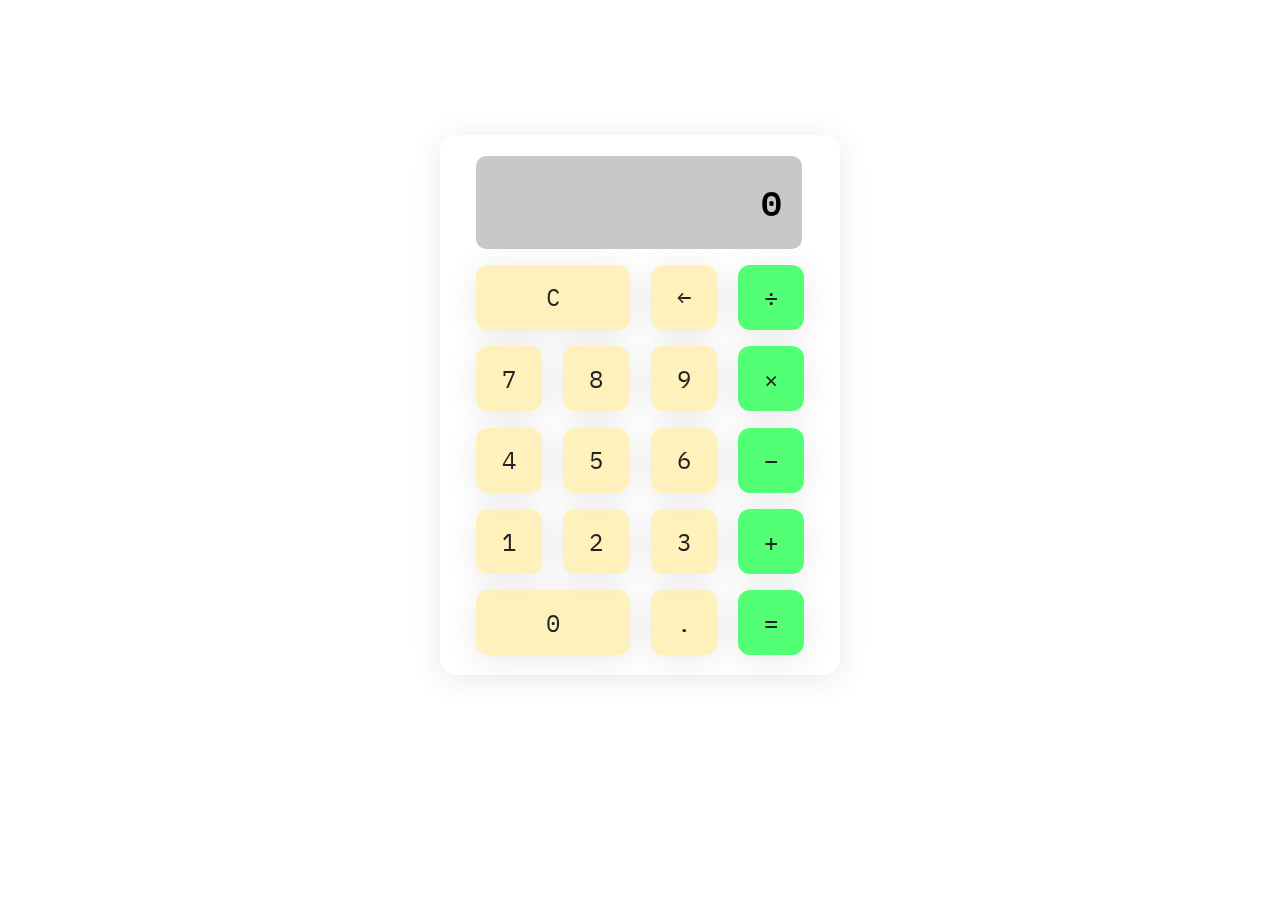
<file: tarea 5 - calculadora digital/index.html>
<!DOCTYPE html>
<html lang="es">
<head>
    <meta charset="UTF-8">
    <meta http-equiv="X-UA-Compatible" content="IE=edge">
    <meta name="viewport" content="width=device-width, initial-scale=1.0">
    <link rel="stylesheet" href="https://cdn.jsdelivr.net/npm/bootstrap@4.3.1/dist/css/bootstrap.min.css" integrity="sha384-ggOyR0iXCbMQv3Xipma34MD+dH/1fQ784/j6cY/iJTQUOhcWr7x9JvoRxT2MZw1T" crossorigin="anonymous">
    <link rel="stylesheet" href="styles/style.css">
    <title>Calculadora Digital</title>
</head>
<body>
    <div class="wrapper">
        <section class="calc-screen">
            0
        </section>
        <section class="calc-buttons">
            <div class="calc-button-row">
                <button class="calc-button double">
                    C
                </button>
                <button class="calc-button">
                    &larr;
                </button>
                <button class="calc-button">
                    &divide;
                </button>
            </div>
            <div class="calc-button-row">
                <button class="calc-button">
                    7
                </button>
                <button class="calc-button">
                    8
                </button>
                <button class="calc-button">
                    9
                </button>
                <button class="calc-button">
                    &times;
                </button>
            </div>
            <div class="calc-button-row">
                <button class="calc-button">
                    4
                </button>
                <button class="calc-button">
                    5
                </button>
                <button class="calc-button">
                    6
                </button>
                <button class="calc-button">
                    &minus;
                </button>
            </div>
            <div class="calc-button-row">
                <button class="calc-button">
                    1
                </button>
                <button class="calc-button">
                    2
                </button>
                <button class="calc-button">
                    3
                </button>
                <button class="calc-button">
                    &plus;
                </button>
            </div>
            <div class="calc-button-row">
                <button class="calc-button double">
                    0
                </button>
                <button class="calc-button">
                    .
                </button>
                <button class="calc-button">
                    =
                </button>
            </div>
        </section>
    </div>
    <script src="https://code.jquery.com/jquery-3.3.1.slim.min.js" integrity="sha384-q8i/X+965DzO0rT7abK41JStQIAqVgRVzpbzo5smXKp4YfRvH+8abtTE1Pi6jizo" crossorigin="anonymous"></script>
    <script src="https://cdn.jsdelivr.net/npm/popper.js@1.14.7/dist/umd/popper.min.js" integrity="sha384-UO2eT0CpHqdSJQ6hJty5KVphtPhzWj9WO1clHTMGa3JDZwrnQq4sF86dIHNDz0W1" crossorigin="anonymous"></script>
    <script src="https://cdn.jsdelivr.net/npm/bootstrap@4.3.1/dist/js/bootstrap.min.js" integrity="sha384-JjSmVgyd0p3pXB1rRibZUAYoIIy6OrQ6VrjIEaFf/nJGzIxFDsf4x0xIM+B07jRM" crossorigin="anonymous"></script>
    <script src="scripts/script.js"></script>
</body>
</html>
</file>
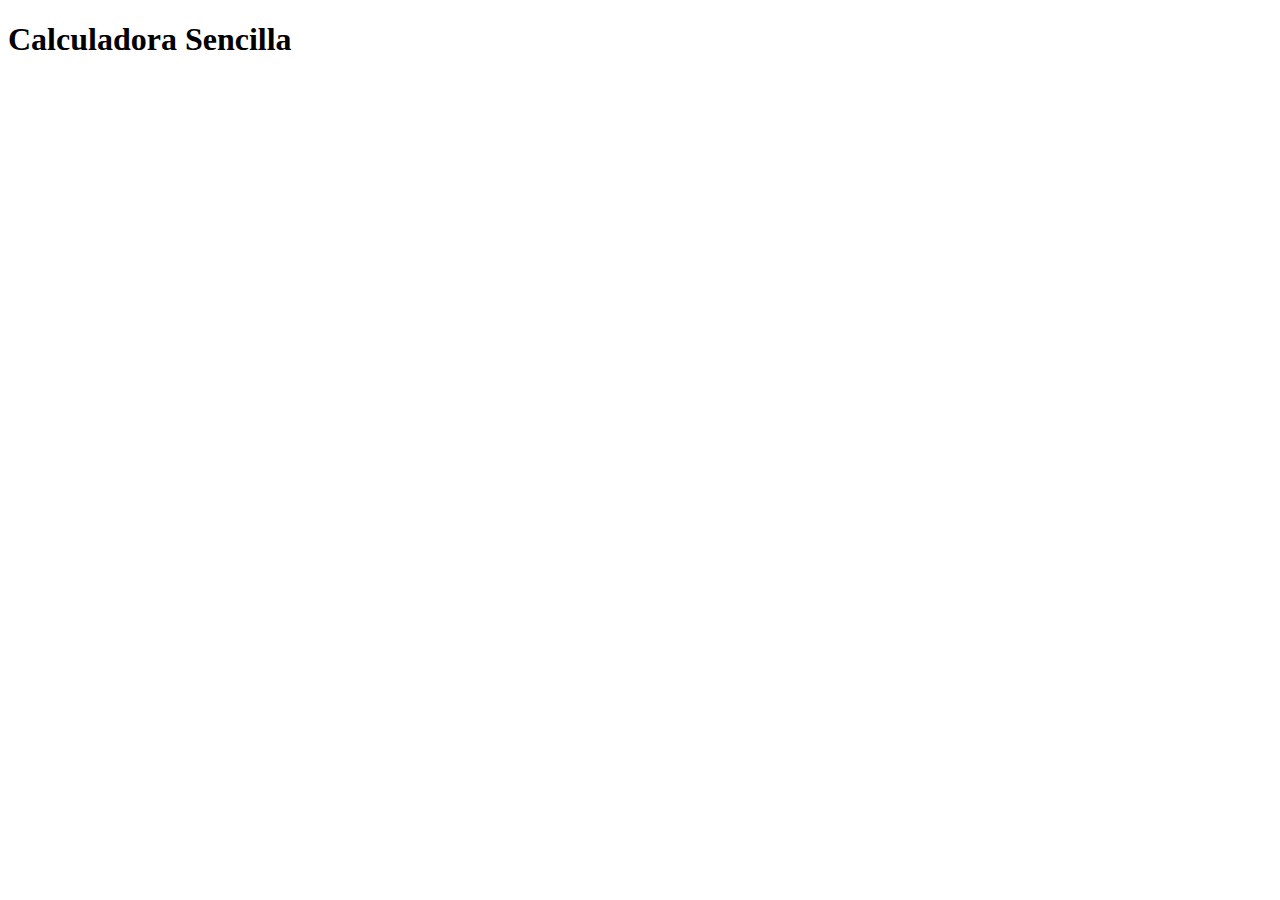
<file: tarea4 Calculadora js/index.html>
<!DOCTYPE html>
<html lang="es">
<head>
    <meta charset="UTF-8">
    <meta http-equiv="X-UA-Compatible" content="IE=edge">
    <meta name="viewport" content="width=device-width, initial-scale=1.0">
    <title>Calculadora</title>
    <script src="./calculadorasencilla.js"></script>
</head>
<body>
    <h1>Calculadora Sencilla</h1>
</body>
</html>
</file>
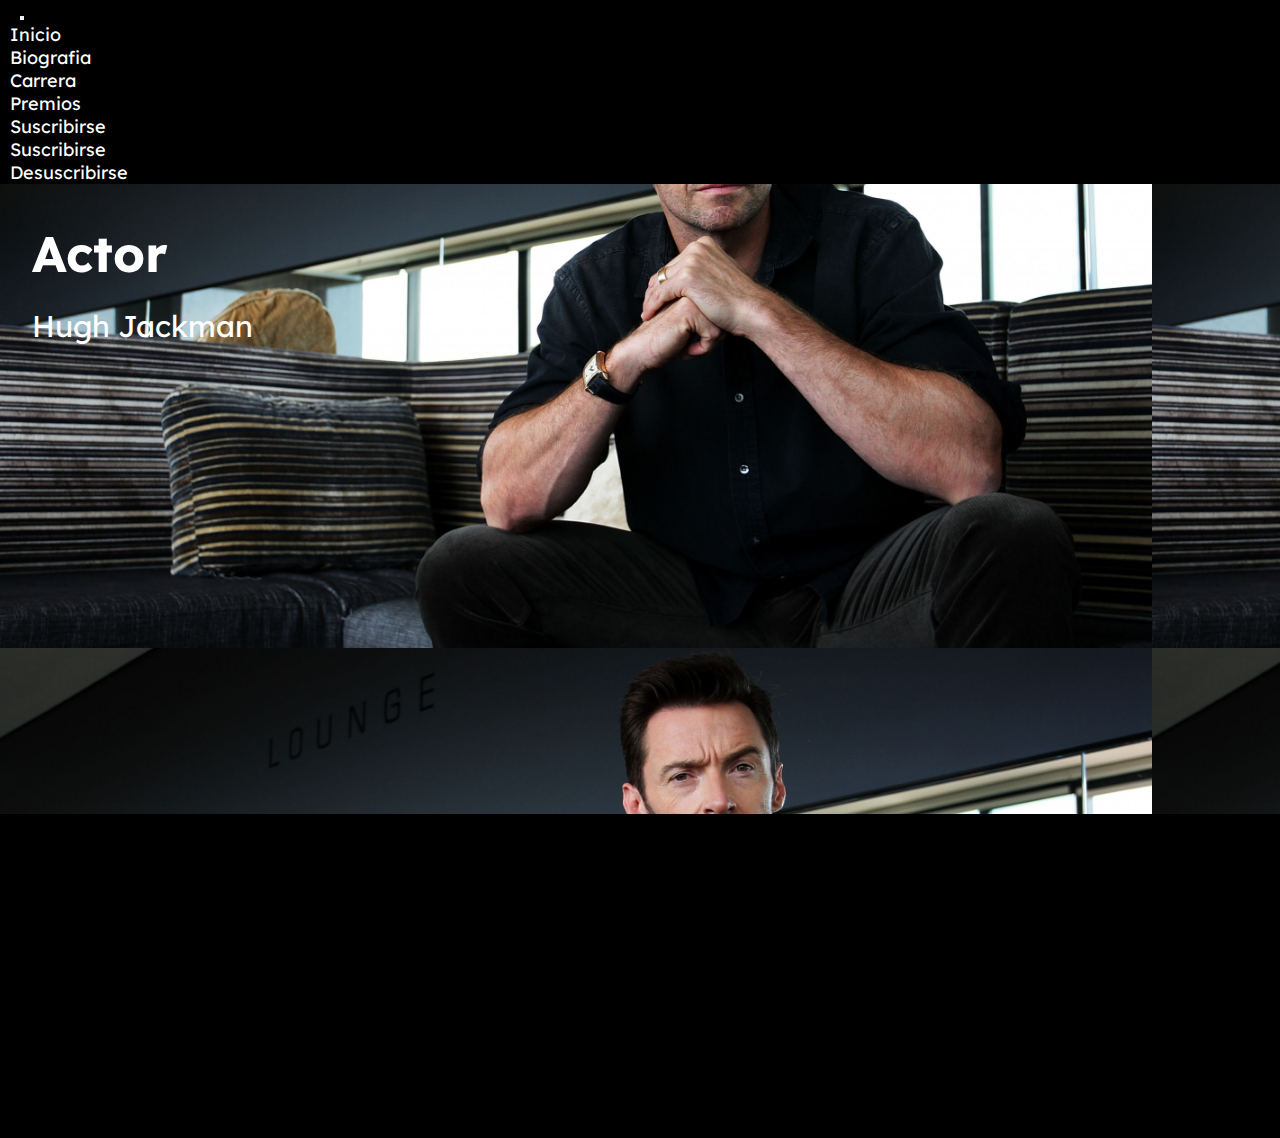
<file: Tarea 3/Hugh Jackman/Biografia.html>
<!DOCTYPE html>
<html lang="en">

<head>
    <meta charset="UTF-8">
    <meta http-equiv="X-UA-Compatible" content="IE=edge">
    <meta name="viewport" content="width=device-width, initial-scale=1.0">
    <link rel="preconnect" href="https://fonts.googleapis.com">
    <link rel="preconnect" href="https://fonts.gstatic.com" crossorigin>
    <link rel="stylesheet" href="style.css">
    <link href="https://cdn.jsdelivr.net/npm/bootstrap@5.2.2/dist/css/bootstrap.min.css" rel="stylesheet"
        integrity="sha384-Zenh87qX5JnK2Jl0vWa8Ck2rdkQ2Bzep5IDxbcnCeuOxjzrPF/et3URy9Bv1WTRi" crossorigin="anonymous">
    <link
        href="https://fonts.googleapis.com/css2?family=Lexend:wght@100;200;300;400;500;600;700;800;900&family=Quicksand:wght@300;400;500;600;700&family=Source+Sans+Pro:ital,wght@0,200;0,300;0,400;0,600;0,700;0,900;1,200;1,300;1,400;1,600;1,700;1,900&display=swap"
        rel="stylesheet">
    <title>Hugh Jackman</title>
</head>

<body>

    <header>
        <nav class="navbar navbar-dark bg-dark">
            <div class="conteiner-fluid">
                <a class="navbar-brand" href="#"></a>
                <button class="navbar-toggler" type="button" data-bs-toggle="collapse"
                    data-bs-target="#navbarNavDropdown" aria-controls="navbarNavDropdown" aria-expanded="false"
                    aria-label="Toggle navigation">
                    <span class="navbar-toggler-icon"></span>
                </button>
                <div class="collapse navbar-collapse" id="navbarNavDropdown">
                    <ul class="navbar-nav">
                        <li class="nav-item">
                            <a class="nav-link active" aria-current="page" href="./inicio.html">Inicio</a>
                        </li>
                        <li class="nav-item">
                            <a class="nav-link" href="./Biografia.html">Biografia</a>
                        </li>
                        <li class="nav-item">
                            <a class="nav-link" href="./carrera.html">Carrera</a>
                        </li>
                        <li class="nav-item">
                            <a class="nav-link" href="./premios.html">Premios</a>
                        </li>
                        <li class="nav-item dropdown">
                            <a class="nav-link" href="./suscribirse.html" role="button" data-bs-toggle="dropdown"
                                aria-expanded="true">Suscribirse</a>

                            <ul class="dropdown-menu">
                                <li><a class="dropdown-item" href="./suscribirse.html">Suscribirse</a></li>
                                <li><a class="dropdown-item" href="./desuscribirse.html">Desuscribirse</a></li>
                            </ul>
                        </li>
                    </ul>
                </div>

            </div>
        </nav>

        <div class="container">
            <div class="titulo">
                <h1>
                    Actor
                </h1>
                
                <h2>
                    Hugh Jackman
                </h2>
                <br>
            </div>
        </div>
    </header>

    <script src="https://cdn.jsdelivr.net/npm/bootstrap@5.2.2/dist/js/bootstrap.bundle.min.js"
        integrity="sha384-OERcA2EqjJCMA+/3y+gxIOqMEjwtxJY7qPCqsdltbNJuaOe923+mo//f6V8Qbsw3"
        crossorigin="anonymous"></script>
    <br>
    <br>
    <main>
        <div class="bibliografia">
            <h3>Biografía</h3>
            <br>

            <p>Hugh Michael Jackman (Sídney, 12 de octubre de 1968) es un actor, cantante y productor de cine
                australiano y
                nacionalizado británico.

                Su papel más reconocido es Wolverine en la serie de películas de X-Men. Además ha protagonizado las
                películas: Kate &
                Leopold (2001), Van Helsing (2004), The Prestige (2006), Australia (2008), Real Steel (2011), Los
                Miserables (2012),
                Prisoners (2013) y El gran showman (2017).

                Su trabajo en Los miserables le valió su primera nominación al premio de la Academia en la calidad de
                Mejor Actor y su
                primer Globo de Oro al Mejor actor de Comedia o Musical, en 2013. En teatro, ganó un premio Tony por su
                papel en The Boy
                From Oz.

                Ha sido el presentador de los Premios Tony en cuatro ocasiones, obteniendo un premio Emmy por dicha
                función, así como
                dirigió la gala de los Premios Óscar en 2009, mismo año desde que goza de una estrella en el Paseo de la
                Fama de
                Hollywood. En 2013 recibió el Premio Donostia por su trayectoria cinematográfica en la 61 edición del
                Festival de San
                Sebastián.</p>
            <br>
        </div>
    </main>
    <footer>
        <br>
        <p>Biografia &copy; 2022</p>
    </footer>
</body>
</html>
</file>
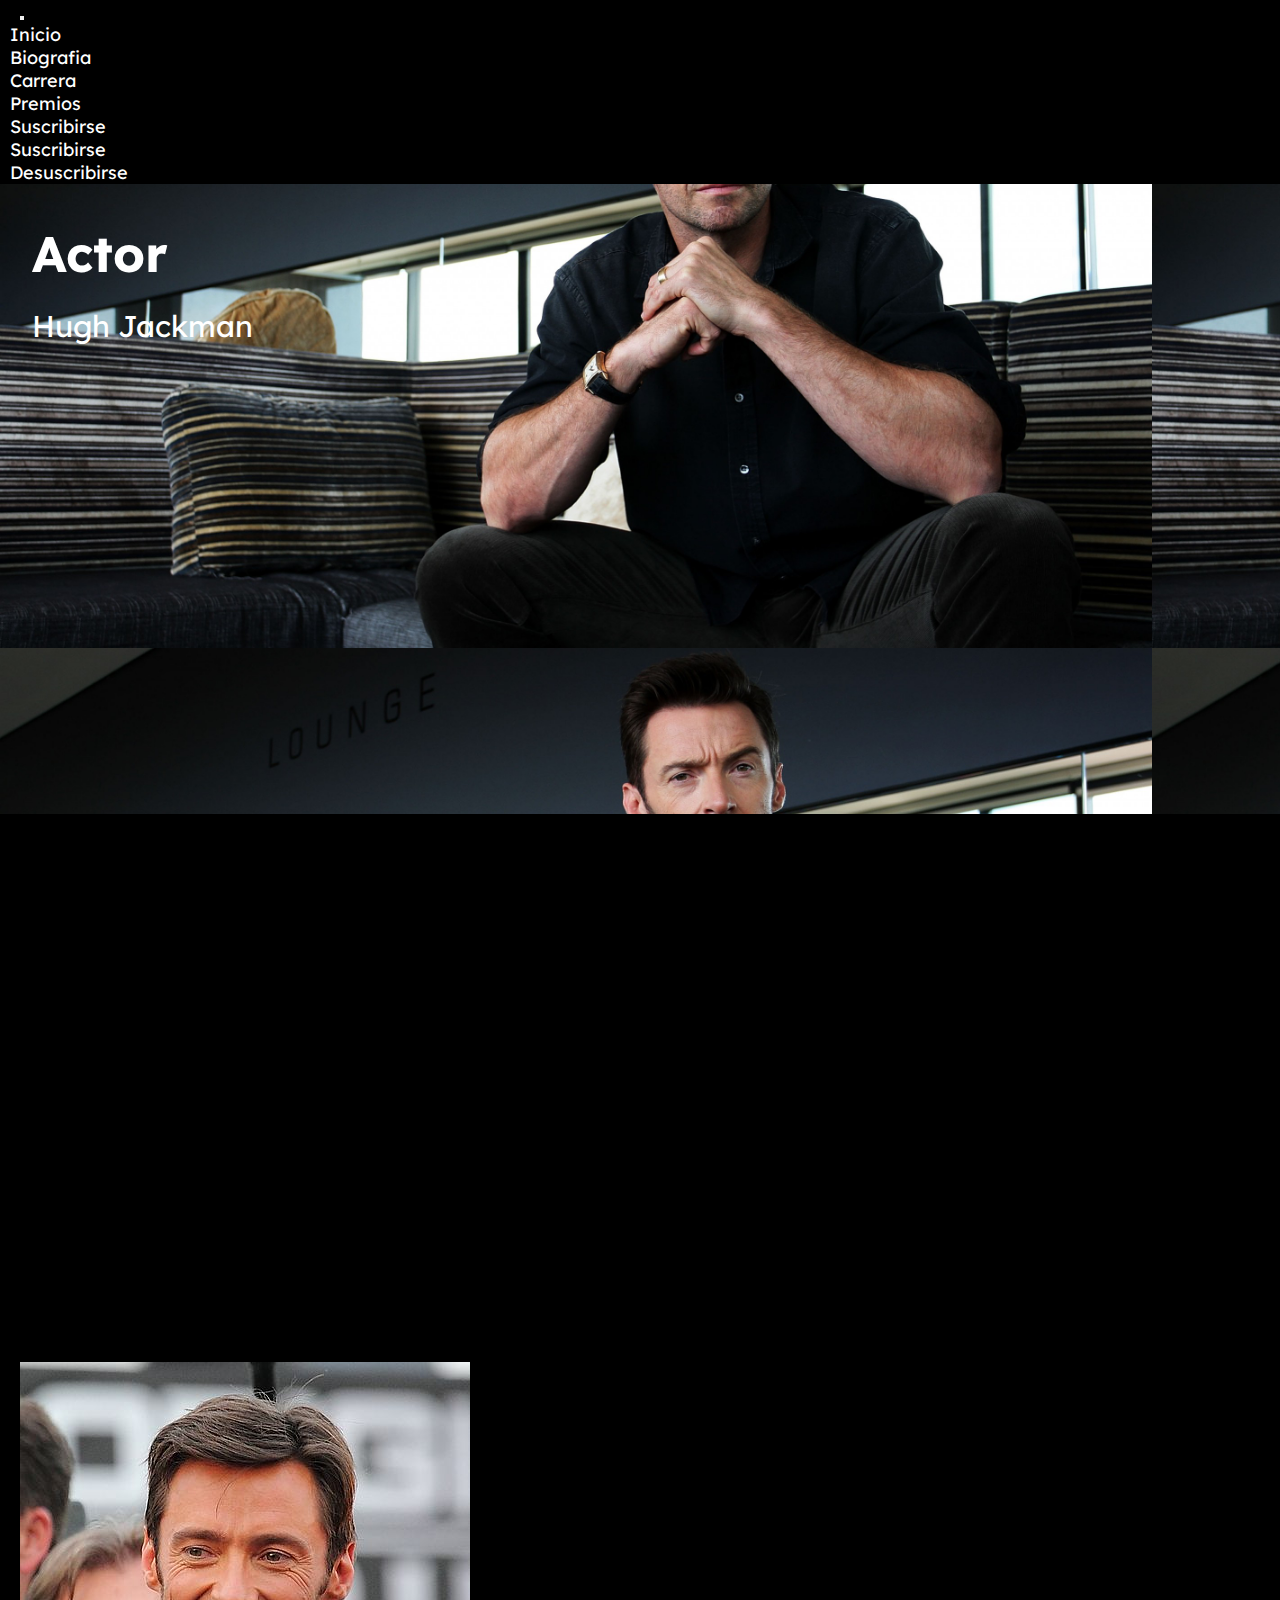
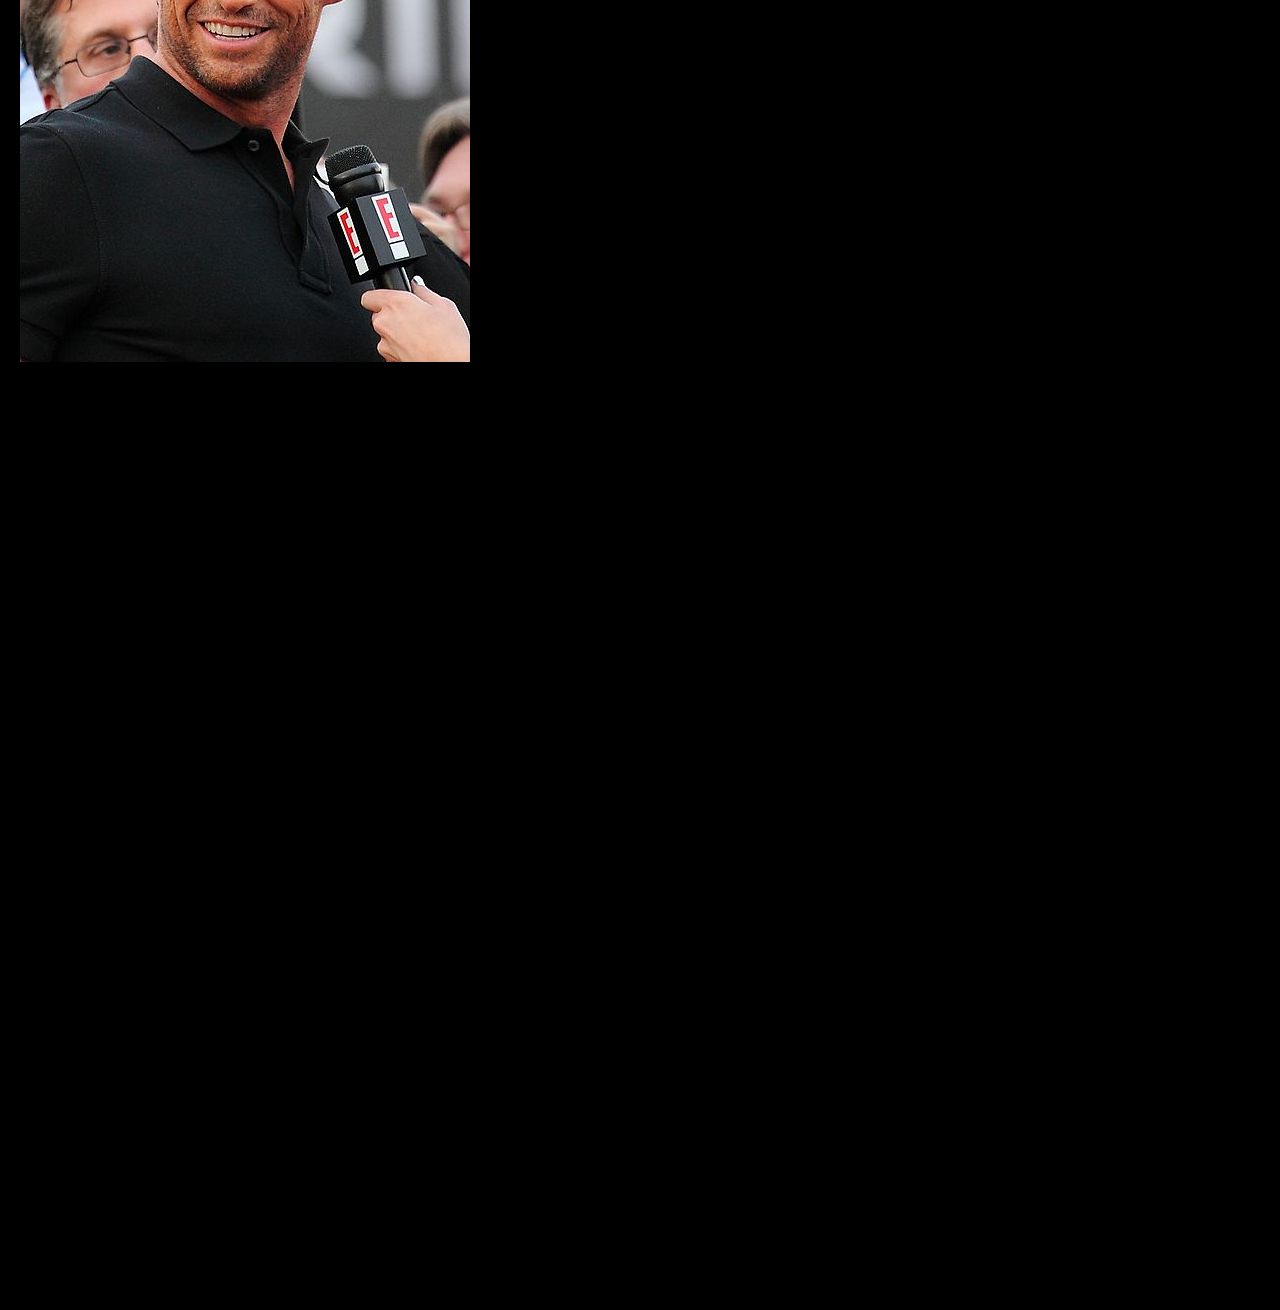
<file: Tarea 3/Hugh Jackman/carrera.html>
<!DOCTYPE html>
<html lang="en">

<head>
    <meta charset="UTF-8">
    <meta http-equiv="X-UA-Compatible" content="IE=edge">
    <meta name="viewport" content="width=device-width, initial-scale=1.0">
    <link rel="preconnect" href="https://fonts.googleapis.com">
    <link rel="preconnect" href="https://fonts.gstatic.com" crossorigin>
    <link rel="stylesheet" href="style.css">
    <link href="https://cdn.jsdelivr.net/npm/bootstrap@5.2.2/dist/css/bootstrap.min.css" rel="stylesheet"
        integrity="sha384-Zenh87qX5JnK2Jl0vWa8Ck2rdkQ2Bzep5IDxbcnCeuOxjzrPF/et3URy9Bv1WTRi" crossorigin="anonymous">
    <link
        href="https://fonts.googleapis.com/css2?family=Lexend:wght@100;200;300;400;500;600;700;800;900&family=Quicksand:wght@300;400;500;600;700&family=Source+Sans+Pro:ital,wght@0,200;0,300;0,400;0,600;0,700;0,900;1,200;1,300;1,400;1,600;1,700;1,900&display=swap"
        rel="stylesheet">
    <title>Hugh Jackman</title>
</head>

<body>

    <header>
        <nav class="navbar navbar-dark bg-dark">
            <div class="conteiner-fluid">
                <a class="navbar-brand" href="#"></a>
                <button class="navbar-toggler" type="button" data-bs-toggle="collapse"
                    data-bs-target="#navbarNavDropdown" aria-controls="navbarNavDropdown" aria-expanded="false"
                    aria-label="Toggle navigation">
                    <span class="navbar-toggler-icon"></span>
                </button>
                <div class="collapse navbar-collapse" id="navbarNavDropdown">
                    <ul class="navbar-nav">
                        <li class="nav-item">
                            <a class="nav-link active" aria-current="page" href="./inicio.html">Inicio</a>
                        </li>
                        <li class="nav-item">
                            <a class="nav-link" href="./Biografia.html">Biografia</a>
                        </li>
                        <li class="nav-item">
                            <a class="nav-link" href="./carrera.html">Carrera</a>
                        </li>
                        <li class="nav-item">
                            <a class="nav-link" href="./premios.html">Premios</a>
                        </li>
                        <li class="nav-item dropdown">
                            <a class="nav-link" href="./suscribirse.html" role="button" data-bs-toggle="dropdown"
                                aria-expanded="true">Suscribirse</a>

                            <ul class="dropdown-menu">
                                <li><a class="dropdown-item" href="./suscribirse.html">Suscribirse</a></li>
                                <li><a class="dropdown-item" href="./desuscribirse.html">Desuscribirse</a></li>
                            </ul>
                        </li>
                    </ul>
                </div>

            </div>
        </nav>

        <div class="container">
            <div class="titulo">
                <h1>
                    Actor
                </h1>
            
                <h2>
                    Hugh Jackman
                </h2>
                <br>
            </div>
        </div>
    </header>

    <script src="https://cdn.jsdelivr.net/npm/bootstrap@5.2.2/dist/js/bootstrap.bundle.min.js"
        integrity="sha384-OERcA2EqjJCMA+/3y+gxIOqMEjwtxJY7qPCqsdltbNJuaOe923+mo//f6V8Qbsw3"
        crossorigin="anonymous"></script>
    <br>
    <br>
    <main>
        <div class="trayectoria">
            <h3>Trayectoria Profesional</h3>
            <br>
            <p>Hackman, inmediatamente de finalizar los estudios de artes escénicas en la WAAPA, en la misma noche de su
                graduación,
                durante su última actuación en la Academia, recibió una llamada telefónica ofreciéndole un papel en la
                serie dramática
                Correlli del canal ABC Australia. «Yo estuve técnicamente en paro durante trece segundos» afirma el
                actor, referenciado
                por la actriz australiana Denise Roberts. Fue el primer trabajo profesional importante de Jackman a
                pesar de que la
                serie duró solo una temporada.

                Tras la serie Corelli, intervino en diferentes obras de teatro y musicales, como en el musical La bella
                y la bestia en
                el papel de Gastón en 1996, en la producción Sunset Boulevard, y entre otras, en la obra Oklahoma en
                1998, una
                producción del Royal National Theatre, que le valió una nominación a los Premios Olivier al Mejor Actor
                en un musical.

                Pero fue hasta 1999, que Jackman obtuvo el papel de Wolverine en la trilogía de X-Men, reemplazando al
                actor Dougray
                Scott, cuando alcanzó la fama internacional. Ese mismo año, también realiza Kate y Leopold y Swordfish
                que le consolidan
                en diferentes tipos de papeles.

                Tras ello, protagonizó películas de diferentes géneros, como Van Helsing (2004), o como actor de voz y
                estuvo trabajando
                todo un año en la obra musical de Broadway The Boy From Oz, basada en la historia del compositor Peter
                Allen que
                finalmente lo hicieron merecedor del Premio Tony al mejor actor.

                En su trayectoria, presentó cuatro veces seguidas los premios Tony, ganando un Emmy al mejor
                presentador. El 22 de
                febrero de 2009, fue el anfitrión en la 81 entrega de los Premios Óscar que se realizó en el Teatro
                Kodak.

                En 2022, se anunció que Jackman volverá a interpretar a Wolverine, en la tercera parte de Deadpool,
                ahora dentro del
                MCU.

                Productor
                En 2005, Jackman se unió con su ayudante John Palermo para formar una compañía de producción, llamada
                Seed Productions,
                cuyo primer proyecto fue Viva Laughlin en 2007. La esposa de Jackman Deborra-Lee Furness también
                participa en la
                empresa. La compañía realiza películas y series independientes, y se ocupó de la realización de la
                película X-Men
                Origins: Wolverine (2009). La empresa tiene su sede en Fox, Australia, con el objetivo de montar
                películas de modesto
                presupuesto para aprovechar el talento local en el país de origen de Jackman.</p>
        </div>
        <br>
        <br>
            <div class="estudios">
                    <h3>Estudios</h3>
                    <br>
                    <p>En 1986, Jackman se graduó en el National Institute of Dramatic Art (NIDA) en Sydney, Australia. En 1991,
                    se graduó en la Western Australian Academy of Performing Arts (WAAPA) en Perth, Australia.</p>
                    <br>
                    <img src="./img/450px-HughJackman.jpg" alt="Foto">
            </div>
                <br>
                <br>
            <h3>Películas en que trabajó</h3>
                <br>
                <h4>Año / Título original / Personaje</h4>
                <br>
            <div class="filmografia">
                <ul>
                    <li>Año 1999 - Erskineville Kings</li>
                    <li>Año 1999 - Paperback Hero Jack Willis</li>
                    <li>Año 2000- X-Men (Logan / Wolverine)</li>
                    <li>Año 2001- Kate y Leopold</li>
                    <li>Año 2001- Someone like You</li>
                    <li>Año 2001- Swordfish</li>
                    <li>Año 2003 - X-Men 2(Logan / Wolverine)</li>
                    <li>Año 2004 - Profile of a Serial Killer</li>
                    <li>Año 2004 - Van Helsing Gabriel Van Helsing</li>
                    <li>Año 2004 - Van Helsing: The London Assignment</li>
                    <li>Año 2004 - (Voz) Sharon Bridgeman</li>
                    <li>Año 2005 - Stories of Lost Souls</li>
                    <li>Año 2005 - (Segmento "Standing Room Only")</li>
                    <li>Año 2006- Happy Feet</li>
                    <li>Año 2006- (Voz) George Miller</li>
                    <li>Año 2006- Flushed Away Roddy</li>
                    <li>Año 2006- (Voz) David Bowers</li>
                    <li>Año 2006- The Prestige Robert Angier</li>
                    <li>Año 2006- The Fountain Tomas / Tommy / Tom Creo</li>
                    <li>Año 2006- Scoop Peter Lyman</li>
                    <li>Año 2006- X-Men: The Last Stand (Logan / Wolverine)</li>
                    <li>Año 2008 - Deception wyatt Bose</li>
                    <li>Año 2008 - (También productor) Marcel Langenegger</li>
                    <li>Año 2009 - X-Men Origins: Wolverine</li>
                    <li>Año 2011 - X-Men: First Class</li>
                    <li>Año 2011 - X-Men: First Class</li>
                    <li>Año 2011 - X-Men: First Class</li>
                    <li>Año 2012 - Katy Perry: Part Of Me 3D</li>
                    <li>Año 2013 - Movie 43</li>
                    <li>Año 2014 - X-Men: Days of Future Past (Logan / Wolverine)</li>
                    <li>Año 2015 - Chappie</li>
                    <li>Año 2016 - Eddie the Eagle</li>
                    <li>Año 2016 - X-Men: Apocalipsis (Logan / Weapon X / Wolverine)</li>
                    <li>Año 2017 - Logan James "Logan" Howlett / Wolverine / X-24</li>
                    <li>Año 2018 - Deadpool 2 Logan / Wolverine</li>
                    <li>Año 2019 - Missing Link Sir Lionel Frost</li>
                    <li>Año 2021 - Reminiscence Lisa Joy</li>
                    <li>Año 2024 - Deadpool 3 Logan / Wolverine</li>
                </ul>
            </div>
        </main>
    <footer>
        <br>
        <p>Biografia &copy; 2022</p>
    </footer>
</body>        
</html>
</file>
<file: tarea 5 - calculadora digital/styles/style.css>
@import url('https://fonts.googleapis.com/css2?family=IBM+Plex+Mono:wght@400;500;600;700&family=Kdam+Thmor+Pro&family=Lato:ital,wght@0,100;0,300;0,400;0,700;1,100;1,300;1,400&family=Rubik+Spray+Paint&display=swap');

html{
    box-sizing: border-box;
    height: 100%;
}

*, *::before, *::after{
    box-sizing: inherit;
    margin: 0;
    padding: 0;
}

body{
    align-items: center;
    display:flex;
    background-image: url(https://images.alphacoders.com/206/206871.jpg);
    font-family: IBM Plex Mono, monospace;
    font-weight: 600;
    font-display: swap;
    height: 90%;
    justify-content: center;
}

.wrapper{
    backdrop-filter: blur(5.5px);
    -webkit-backdrop-filter: blur(5.5px);
    background: rgba(255, 255, 255, 0.75);
    border: 10px solid rgb(255, 255, 255); /*esta linea es la que hace que el borde sea transparente*/
    border-radius: 16px;
    box-shadow: 0 4px 30px rgba(35, 35, 35, 0.1);
    color: #232323;
    backdrop-filter: blur(4px);
    background: rgba(255, 255, 255, 0.996);
    border: 1px solid rgba(255,255,255,0.34);
    flex-basis: 400px;
    height: 540px;
    padding: 20px 35px;
    font-family: IBM Plex Mono, monospace;
    font-weight: 600;
}

.calc-screen{
    -webkit-backdrop-filter: blur(5.5px);
    backdrop-filter: blur(5.5px);
    background: rgba(151, 151, 151, 0.525);
    border-radius: 10px;
    color: #000000;
    font-size: 35px;
    overflow: auto;
    padding: 20px;
    text-align: right;
    width: 326px;
}

.calc-button-row{
    display: flex;
    justify-content: space-between;
    margin: 5% 0;
    font-family: IBM Plex Mono, monospace;
    font-weight: 600px;
}

.calc-button{
    -webkit-backdrop-filter: blur(5.5px);
    backdrop-filter: blur(5.5px);
    background: rgba(255, 232, 147, 0.621);
    border: 1px solid rgba(255, 255, 255, 0.01);
    border-radius: 12px;
    box-shadow: 0 4px 30px rgba(35, 35, 35, 0.1);
    color: #232323;
    flex-basis: 20%;
    font-family: IBM Plex Mono, monospace;
    font-weight: 600px;
    font-size: 24px;
    height: 65px;
}

.calc-button:last-child{
    -webkit-backdrop-filter: blur(5.5px);
    backdrop-filter: blur(5.5px);
    border: 1px solid rgba(255, 255, 255, 0.01);
    border-radius: 12px;
    box-shadow: 0 4px 30px rgba(35, 35, 35, 0.1);
    color:#232323;
    background-color: rgba(39, 255, 82, 0.8);
}

.calc-button:last-child:hover{
    background-color:  rgba(39, 255, 82, 0.8);
    color: inherit;
}

.calc-button:hover{
    background-color: inherit;
}

.calc-button:active{
    background-color: rgba(255, 253, 141, 0.703);
}

.calc-button:last-child:active{
    background-color: rgba(39, 255, 82, 0.8);
    color: inherit;
}

.double{
    flex-basis: 47%;
}
</file>
<file: Tarea 3/Hugh Jackman/style.css>
*  {
    margin: 0; /* significa que no hay margen */
    padding: 0; /* significa que no hay espacio entre los elementos */
    box-sizing: border-box; /* Para que el ancho y alto de los elementos sean los que se le asignan */
    font-family: 'Lexend';
}

body {
    background: black;
    font: white;
}

header {
    background: black;
    justify-content: space-between;
    align-items: center;
    display: flexbox;
    font-size: 18px;
}

header a {
    color: white;
    text-decoration: none;
    padding: 10px;
}

main {
    background: black;
    display: flexbox;
    justify-content: center;
    align-items: center;
    flex-direction: column;
    padding: 20px;
}

.container {
    background-color: black; /*para que se vea el color de fondo*/
    background-image: url(./img/fotohuhg.jpg); 
    background-size: 90%;
    background-attachment: fixed; /*para que la imagen de fondo se ajuste al tamaño de la pantalla*/
    height: 70vh;
    width: 100%;
    display: flow-root; /*para que se vea el container*/
}    

.container h1 {
    color: white;
    font-size: 50px;
    margin: auto;
    text-align: left;
    padding: 2rem 0 0 2rem;
    font-family: 'Lexend';
    font-style: normal;
    font-weight: 700; /*sirve para que se vea el peso de la fuente*/
    font-display: swap;
    font-size: 50px;
    line-height: 1.5;
}

.container h2 {
    color: white;
    font-size: 30px;
    margin: auto;
    padding: 1rem 0 0 2rem;
    text-align: left;
    font-family: 'Lexend';
    font-style: normal;
    font-weight: 400;
}

.carousel-item {
    background: black;
    display: flexbox;
    justify-content: center;
    align-items: center;
    flex-direction: column;
    padding: 20px;
    
}
</file>
